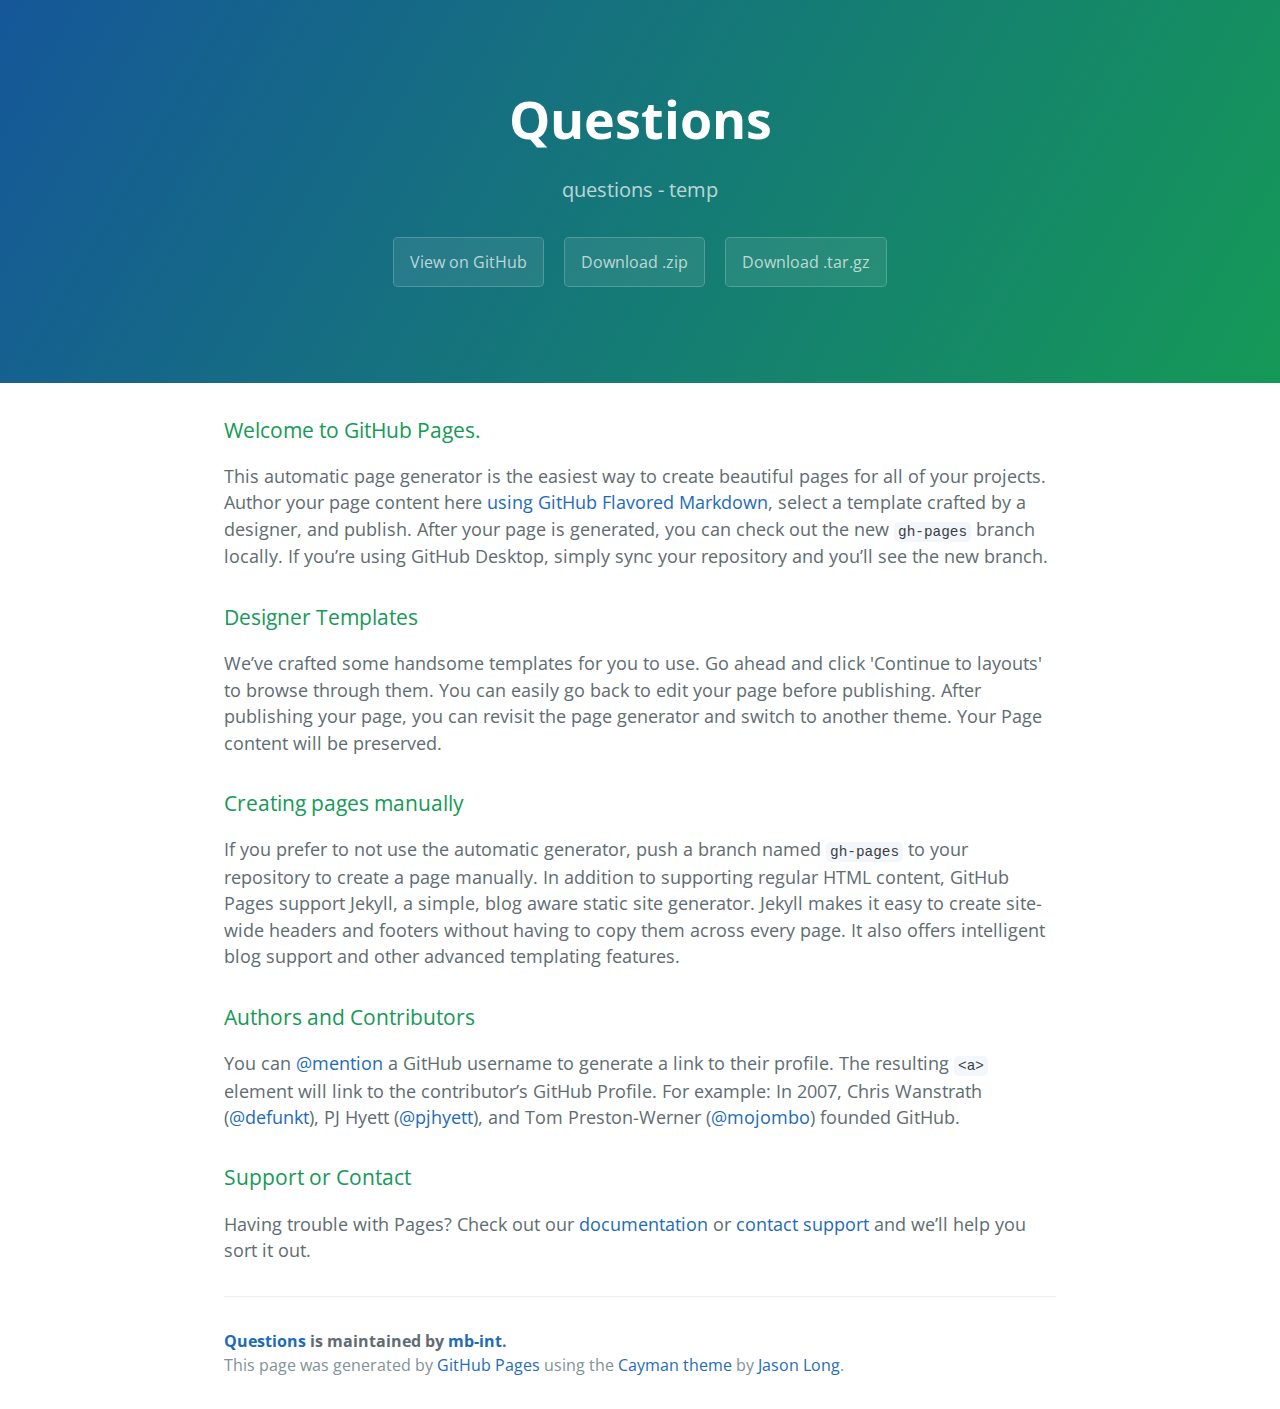
<file: index.html>
<!DOCTYPE html>
<html lang="en-us">
  <head>
    <meta charset="UTF-8">
    <title>Questions by mb-int</title>
    <meta name="viewport" content="width=device-width, initial-scale=1">
    <link rel="stylesheet" type="text/css" href="stylesheets/normalize.css" media="screen">
    <link href='https://fonts.googleapis.com/css?family=Open+Sans:400,700' rel='stylesheet' type='text/css'>
    <link rel="stylesheet" type="text/css" href="stylesheets/stylesheet.css" media="screen">
    <link rel="stylesheet" type="text/css" href="stylesheets/github-light.css" media="screen">
  </head>
  <body>
    <section class="page-header">
      <h1 class="project-name">Questions</h1>
      <h2 class="project-tagline">questions - temp</h2>
      <a href="https://github.com/mb-int/questions" class="btn">View on GitHub</a>
      <a href="https://github.com/mb-int/questions/zipball/master" class="btn">Download .zip</a>
      <a href="https://github.com/mb-int/questions/tarball/master" class="btn">Download .tar.gz</a>
    </section>

    <section class="main-content">
      <h3>
<a id="welcome-to-github-pages" class="anchor" href="#welcome-to-github-pages" aria-hidden="true"><span aria-hidden="true" class="octicon octicon-link"></span></a>Welcome to GitHub Pages.</h3>

<p>This automatic page generator is the easiest way to create beautiful pages for all of your projects. Author your page content here <a href="https://guides.github.com/features/mastering-markdown/">using GitHub Flavored Markdown</a>, select a template crafted by a designer, and publish. After your page is generated, you can check out the new <code>gh-pages</code> branch locally. If you’re using GitHub Desktop, simply sync your repository and you’ll see the new branch.</p>

<h3>
<a id="designer-templates" class="anchor" href="#designer-templates" aria-hidden="true"><span aria-hidden="true" class="octicon octicon-link"></span></a>Designer Templates</h3>

<p>We’ve crafted some handsome templates for you to use. Go ahead and click 'Continue to layouts' to browse through them. You can easily go back to edit your page before publishing. After publishing your page, you can revisit the page generator and switch to another theme. Your Page content will be preserved.</p>

<h3>
<a id="creating-pages-manually" class="anchor" href="#creating-pages-manually" aria-hidden="true"><span aria-hidden="true" class="octicon octicon-link"></span></a>Creating pages manually</h3>

<p>If you prefer to not use the automatic generator, push a branch named <code>gh-pages</code> to your repository to create a page manually. In addition to supporting regular HTML content, GitHub Pages support Jekyll, a simple, blog aware static site generator. Jekyll makes it easy to create site-wide headers and footers without having to copy them across every page. It also offers intelligent blog support and other advanced templating features.</p>

<h3>
<a id="authors-and-contributors" class="anchor" href="#authors-and-contributors" aria-hidden="true"><span aria-hidden="true" class="octicon octicon-link"></span></a>Authors and Contributors</h3>

<p>You can <a href="https://help.github.com/articles/basic-writing-and-formatting-syntax/#mentioning-users-and-teams" class="user-mention">@mention</a> a GitHub username to generate a link to their profile. The resulting <code>&lt;a&gt;</code> element will link to the contributor’s GitHub Profile. For example: In 2007, Chris Wanstrath (<a href="https://github.com/defunkt" class="user-mention">@defunkt</a>), PJ Hyett (<a href="https://github.com/pjhyett" class="user-mention">@pjhyett</a>), and Tom Preston-Werner (<a href="https://github.com/mojombo" class="user-mention">@mojombo</a>) founded GitHub.</p>

<h3>
<a id="support-or-contact" class="anchor" href="#support-or-contact" aria-hidden="true"><span aria-hidden="true" class="octicon octicon-link"></span></a>Support or Contact</h3>

<p>Having trouble with Pages? Check out our <a href="https://help.github.com/pages">documentation</a> or <a href="https://github.com/contact">contact support</a> and we’ll help you sort it out.</p>

      <footer class="site-footer">
        <span class="site-footer-owner"><a href="https://github.com/mb-int/questions">Questions</a> is maintained by <a href="https://github.com/mb-int">mb-int</a>.</span>

        <span class="site-footer-credits">This page was generated by <a href="https://pages.github.com">GitHub Pages</a> using the <a href="https://github.com/jasonlong/cayman-theme">Cayman theme</a> by <a href="https://twitter.com/jasonlong">Jason Long</a>.</span>
      </footer>

    </section>

  
  </body>
</html>
</file>
<file: stylesheets/stylesheet.css>
* {
  box-sizing: border-box; }

body {
  padding: 0;
  margin: 0;
  font-family: "Open Sans", "Helvetica Neue", Helvetica, Arial, sans-serif;
  font-size: 16px;
  line-height: 1.5;
  color: #606c71; }

a {
  color: #1e6bb8;
  text-decoration: none; }
  a:hover {
    text-decoration: underline; }

.btn {
  display: inline-block;
  margin-bottom: 1rem;
  color: rgba(255, 255, 255, 0.7);
  background-color: rgba(255, 255, 255, 0.08);
  border-color: rgba(255, 255, 255, 0.2);
  border-style: solid;
  border-width: 1px;
  border-radius: 0.3rem;
  transition: color 0.2s, background-color 0.2s, border-color 0.2s; }
  .btn + .btn {
    margin-left: 1rem; }

.btn:hover {
  color: rgba(255, 255, 255, 0.8);
  text-decoration: none;
  background-color: rgba(255, 255, 255, 0.2);
  border-color: rgba(255, 255, 255, 0.3); }

@media screen and (min-width: 64em) {
  .btn {
    padding: 0.75rem 1rem; } }

@media screen and (min-width: 42em) and (max-width: 64em) {
  .btn {
    padding: 0.6rem 0.9rem;
    font-size: 0.9rem; } }

@media screen and (max-width: 42em) {
  .btn {
    display: block;
    width: 100%;
    padding: 0.75rem;
    font-size: 0.9rem; }
    .btn + .btn {
      margin-top: 1rem;
      margin-left: 0; } }

.page-header {
  color: #fff;
  text-align: center;
  background-color: #159957;
  background-image: linear-gradient(120deg, #155799, #159957); }

@media screen and (min-width: 64em) {
  .page-header {
    padding: 5rem 6rem; } }

@media screen and (min-width: 42em) and (max-width: 64em) {
  .page-header {
    padding: 3rem 4rem; } }

@media screen and (max-width: 42em) {
  .page-header {
    padding: 2rem 1rem; } }

.project-name {
  margin-top: 0;
  margin-bottom: 0.1rem; }

@media screen and (min-width: 64em) {
  .project-name {
    font-size: 3.25rem; } }

@media screen and (min-width: 42em) and (max-width: 64em) {
  .project-name {
    font-size: 2.25rem; } }

@media screen and (max-width: 42em) {
  .project-name {
    font-size: 1.75rem; } }

.project-tagline {
  margin-bottom: 2rem;
  font-weight: normal;
  opacity: 0.7; }

@media screen and (min-width: 64em) {
  .project-tagline {
    font-size: 1.25rem; } }

@media screen and (min-width: 42em) and (max-width: 64em) {
  .project-tagline {
    font-size: 1.15rem; } }

@media screen and (max-width: 42em) {
  .project-tagline {
    font-size: 1rem; } }

.main-content :first-child {
  margin-top: 0; }
.main-content img {
  max-width: 100%; }
.main-content h1, .main-content h2, .main-content h3, .main-content h4, .main-content h5, .main-content h6 {
  margin-top: 2rem;
  margin-bottom: 1rem;
  font-weight: normal;
  color: #159957; }
.main-content p {
  margin-bottom: 1em; }
.main-content code {
  padding: 2px 4px;
  font-family: Consolas, "Liberation Mono", Menlo, Courier, monospace;
  font-size: 0.9rem;
  color: #383e41;
  background-color: #f3f6fa;
  border-radius: 0.3rem; }
.main-content pre {
  padding: 0.8rem;
  margin-top: 0;
  margin-bottom: 1rem;
  font: 1rem Consolas, "Liberation Mono", Menlo, Courier, monospace;
  color: #567482;
  word-wrap: normal;
  background-color: #f3f6fa;
  border: solid 1px #dce6f0;
  border-radius: 0.3rem; }
  .main-content pre > code {
    padding: 0;
    margin: 0;
    font-size: 0.9rem;
    color: #567482;
    word-break: normal;
    white-space: pre;
    background: transparent;
    border: 0; }
.main-content .highlight {
  margin-bottom: 1rem; }
  .main-content .highlight pre {
    margin-bottom: 0;
    word-break: normal; }
.main-content .highlight pre, .main-content pre {
  padding: 0.8rem;
  overflow: auto;
  font-size: 0.9rem;
  line-height: 1.45;
  border-radius: 0.3rem; }
.main-content pre code, .main-content pre tt {
  display: inline;
  max-width: initial;
  padding: 0;
  margin: 0;
  overflow: initial;
  line-height: inherit;
  word-wrap: normal;
  background-color: transparent;
  border: 0; }
  .main-content pre code:before, .main-content pre code:after, .main-content pre tt:before, .main-content pre tt:after {
    content: normal; }
.main-content ul, .main-content ol {
  margin-top: 0; }
.main-content blockquote {
  padding: 0 1rem;
  margin-left: 0;
  color: #819198;
  border-left: 0.3rem solid #dce6f0; }
  .main-content blockquote > :first-child {
    margin-top: 0; }
  .main-content blockquote > :last-child {
    margin-bottom: 0; }
.main-content table {
  display: block;
  width: 100%;
  overflow: auto;
  word-break: normal;
  word-break: keep-all; }
  .main-content table th {
    font-weight: bold; }
  .main-content table th, .main-content table td {
    padding: 0.5rem 1rem;
    border: 1px solid #e9ebec; }
.main-content dl {
  padding: 0; }
  .main-content dl dt {
    padding: 0;
    margin-top: 1rem;
    font-size: 1rem;
    font-weight: bold; }
  .main-content dl dd {
    padding: 0;
    margin-bottom: 1rem; }
.main-content hr {
  height: 2px;
  padding: 0;
  margin: 1rem 0;
  background-color: #eff0f1;
  border: 0; }

@media screen and (min-width: 64em) {
  .main-content {
    max-width: 64rem;
    padding: 2rem 6rem;
    margin: 0 auto;
    font-size: 1.1rem; } }

@media screen and (min-width: 42em) and (max-width: 64em) {
  .main-content {
    padding: 2rem 4rem;
    font-size: 1.1rem; } }

@media screen and (max-width: 42em) {
  .main-content {
    padding: 2rem 1rem;
    font-size: 1rem; } }

.site-footer {
  padding-top: 2rem;
  margin-top: 2rem;
  border-top: solid 1px #eff0f1; }

.site-footer-owner {
  display: block;
  font-weight: bold; }

.site-footer-credits {
  color: #819198; }

@media screen and (min-width: 64em) {
  .site-footer {
    font-size: 1rem; } }

@media screen and (min-width: 42em) and (max-width: 64em) {
  .site-footer {
    font-size: 1rem; } }

@media screen and (max-width: 42em) {
  .site-footer {
    font-size: 0.9rem; } }
</file>
<file: stylesheets/github-light.css>
/*
The MIT License (MIT)

Copyright (c) 2015 GitHub, Inc.

Permission is hereby granted, free of charge, to any person obtaining a copy
of this software and associated documentation files (the "Software"), to deal
in the Software without restriction, including without limitation the rights
to use, copy, modify, merge, publish, distribute, sublicense, and/or sell
copies of the Software, and to permit persons to whom the Software is
furnished to do so, subject to the following conditions:

The above copyright notice and this permission notice shall be included in all
copies or substantial portions of the Software.

THE SOFTWARE IS PROVIDED "AS IS", WITHOUT WARRANTY OF ANY KIND, EXPRESS OR
IMPLIED, INCLUDING BUT NOT LIMITED TO THE WARRANTIES OF MERCHANTABILITY,
FITNESS FOR A PARTICULAR PURPOSE AND NONINFRINGEMENT. IN NO EVENT SHALL THE
AUTHORS OR COPYRIGHT HOLDERS BE LIABLE FOR ANY CLAIM, DAMAGES OR OTHER
LIABILITY, WHETHER IN AN ACTION OF CONTRACT, TORT OR OTHERWISE, ARISING FROM,
OUT OF OR IN CONNECTION WITH THE SOFTWARE OR THE USE OR OTHER DEALINGS IN THE
SOFTWARE.

*/

.pl-c /* comment */ {
  color: #969896;
}

.pl-c1      /* constant, markup.raw, meta.diff.header, meta.module-reference, meta.property-name, support, support.constant, support.variable, variable.other.constant */,
.pl-s .pl-v /* string variable */ {
  color: #0086b3;
}

.pl-e  /* entity */,
.pl-en /* entity.name */ {
  color: #795da3;
}

.pl-s .pl-s1 /* string source */,
.pl-smi      /* storage.modifier.import, storage.modifier.package, storage.type.java, variable.other, variable.parameter.function */ {
  color: #333;
}

.pl-ent /* entity.name.tag */ {
  color: #63a35c;
}

.pl-k /* keyword, storage, storage.type */ {
  color: #a71d5d;
}

.pl-pds              /* punctuation.definition.string, string.regexp.character-class */,
.pl-s                /* string */,
.pl-s .pl-pse .pl-s1 /* string punctuation.section.embedded source */,
.pl-sr               /* string.regexp */,
.pl-sr .pl-cce       /* string.regexp constant.character.escape */,
.pl-sr .pl-sra       /* string.regexp string.regexp.arbitrary-repitition */,
.pl-sr .pl-sre       /* string.regexp source.ruby.embedded */ {
  color: #183691;
}

.pl-v /* variable */ {
  color: #ed6a43;
}

.pl-id /* invalid.deprecated */ {
  color: #b52a1d;
}

.pl-ii /* invalid.illegal */ {
  background-color: #b52a1d;
  color: #f8f8f8;
}

.pl-sr .pl-cce /* string.regexp constant.character.escape */ {
  color: #63a35c;
  font-weight: bold;
}

.pl-ml /* markup.list */ {
  color: #693a17;
}

.pl-mh        /* markup.heading */,
.pl-mh .pl-en /* markup.heading entity.name */,
.pl-ms        /* meta.separator */ {
  color: #1d3e81;
  font-weight: bold;
}

.pl-mq /* markup.quote */ {
  color: #008080;
}

.pl-mi /* markup.italic */ {
  color: #333;
  font-style: italic;
}

.pl-mb /* markup.bold */ {
  color: #333;
  font-weight: bold;
}

.pl-md /* markup.deleted, meta.diff.header.from-file */ {
  background-color: #ffecec;
  color: #bd2c00;
}

.pl-mi1 /* markup.inserted, meta.diff.header.to-file */ {
  background-color: #eaffea;
  color: #55a532;
}

.pl-mdr /* meta.diff.range */ {
  color: #795da3;
  font-weight: bold;
}

.pl-mo /* meta.output */ {
  color: #1d3e81;
}
</file>
